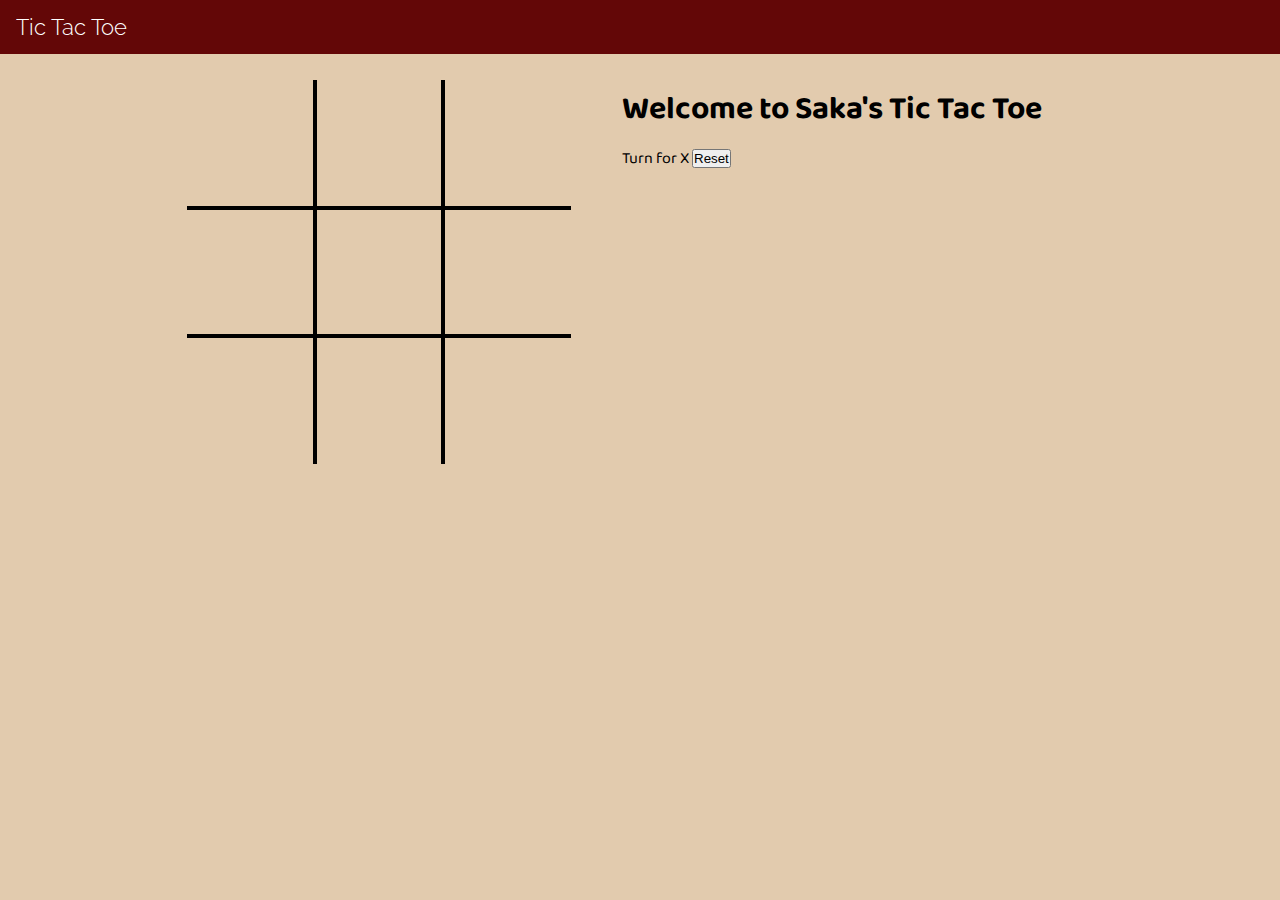
<file: index.html>
<!DOCTYPE html>
<html lang="en">
  <head>
    <meta charset="UTF-8" />
    <meta http-equiv="X-UA-Compatible" content="IE=edge" />
    <meta name="viewport" content="width=device-width, initial-scale=1.0" />
    <link rel="stylesheet" href="styles.css" />
    <title>Tic Tac Toe</title>
  </head>
  <body>
    <nav>
      <ul>
        <li>Tic Tac Toe</li>
      </ul>
    </nav>
    <main class="mainContainer">
      <div class="gameContainer">
        <div class="container">
          <div class="box bt_0 bl_0"><span class="boxtext"</span></div>
          <div class="box bt_0"><span class="boxtext"></span></div>
          <div class="box bt_0 br_0"><span class="boxtext"></span></div>
          <div class="box bl_0"><span class="boxtext"></span></div>
          <div class="box"><span class="boxtext"></span></div>
          <div class="box br_0"><span class="boxtext"></span></div>
          <div class="box bl_0 bb_0"><span class="boxtext"></span></div>
          <div class="box bb_0"><span class="boxtext"></span></div>
          <div class="box bb_0 br_0"><span class="boxtext"></span></div>
        </div>
        <div class="gameInfo">
          <div class="info">
            <h1>Welcome to Saka's Tic Tac Toe</h1>
            <div>
              <span class="info">Turn for X</span>
              <button>Reset</button>
            </div>
            <div class="excite_img">
              <img src="./excited.gif" alt="" />
            </div>
          </div>
        </div>
      </div>
    </main>
    <script src="main.js"></script>
  </body>
</html>
</file>
<file: styles.css>
@import url("https://fonts.googleapis.com/css2?family=Baloo+Bhaina+2&family=Raleway&display=swap");
* {
  margin: 0;
  padding: 0;
  box-sizing: border-box;
}
nav {
  background-color: rgb(99, 7, 7);
  width: 100%;
  height: 6vh;
  display: flex;
  align-items: center;
  padding: 0 1rem;
  font-family: "Raleway", sans-serif;
}
nav ul {
  list-style-type: none;
  font-size: 1.4rem;
  font-weight: 300;
  color: #fff;
}
.mainContainer {
  width: 100%;
  background-color: rgba(216, 186, 147, 0.753);
  height: 94vh;
}
.gameContainer {
  padding-top: 2vmax;
  display: flex;
  justify-content: center;
}
.container {
  display: grid;
  grid-template-columns: repeat(3, 10vw);
  grid-template-rows: repeat(3, 10vw);
  font-family: "Raleway", sans-serif;
}
.box {
  cursor: pointer;
  border: 2px solid black;
  font-size: 8vw;

  display: flex;
  justify-content: center;
  align-items: center;
}

.box:hover {
  background-color: #eee;
}
.gameInfo {
  padding: 0 4vmax;
  font-family: "Baloo Bhaina 2", cursive;
}

.bt_0 {
  border-top: 0;
}
.br_0 {
  border-right: 0;
}
.bl_0 {
  border-left: 0;
}
.bb_0 {
  border-bottom: 0;
}
.excite_img {
  display: none;
}
</file>
